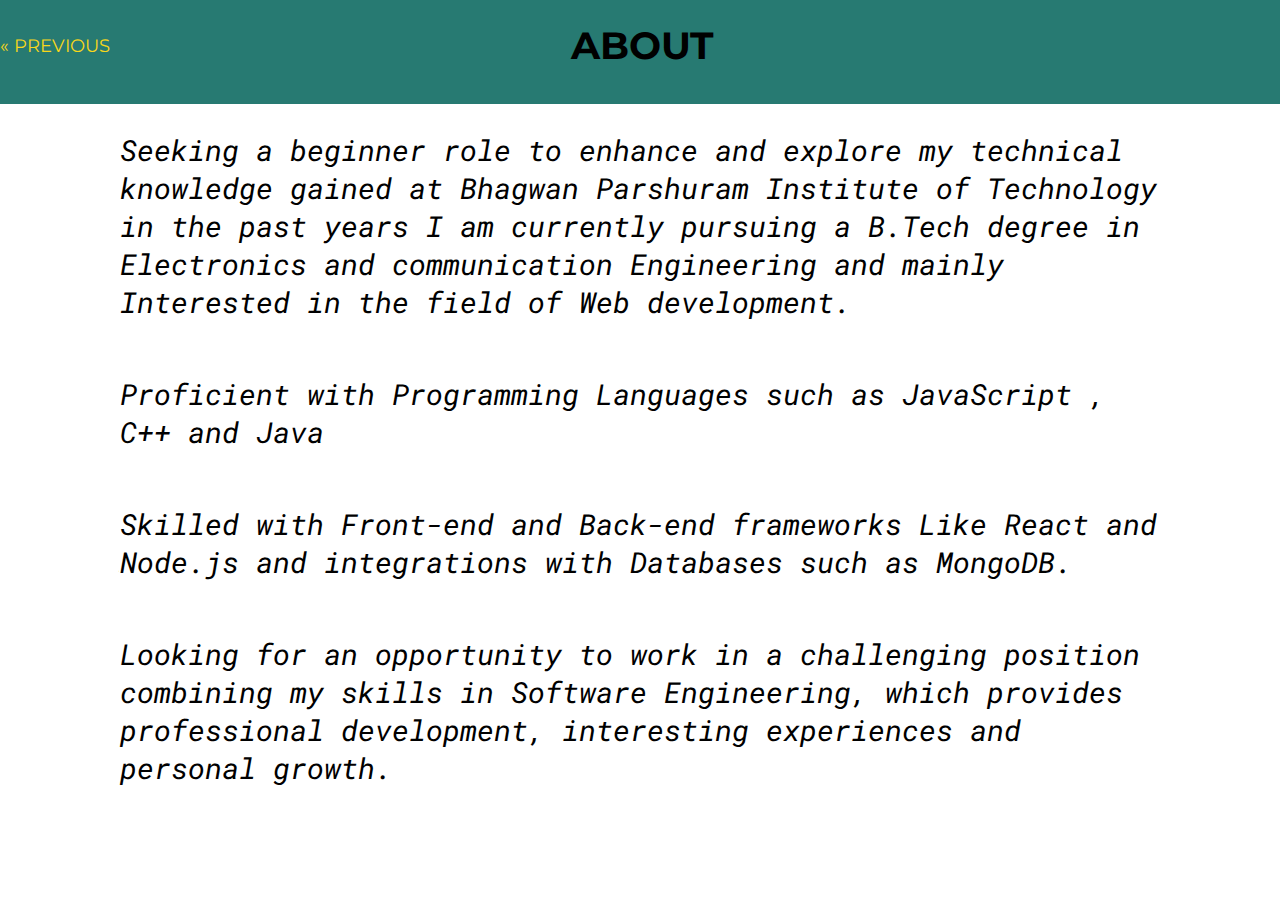
<file: about.html>
<!DOCTYPE html>
<html lang="en">
<head>
    <meta charset="UTF-8">
    <meta http-equiv="X-UA-Compatible" content="IE=edge">
    <meta name="viewport" content="width=device-width, initial-scale=1.0">
    <title>About</title>
    <link rel="preconnect" href="https://fonts.googleapis.com">
<link rel="preconnect" href="https://fonts.gstatic.com" crossorigin>
<link href="https://fonts.googleapis.com/css2?family=Montserrat:wght@300&family=Roboto+Mono:ital,wght@0,200;0,300;1,100;1,200&display=swap" rel="stylesheet">
    <link rel="stylesheet" href="style.css">
</head>
<body>
    <header>
        <a href="index.html" class="previous">&laquo; PREVIOUS</a>
        <h1>ABOUT</h1>
    </header>
    <p class="para"> Seeking a beginner role to enhance and explore my technical knowledge gained at Bhagwan Parshuram  Institute of Technology in the
        past years I am currently pursuing a B.Tech degree in Electronics and communication  Engineering and mainly Interested in the
        field of Web development.</p>
        <p class="para">Proficient with Programming Languages such as JavaScript , C++ and Java </p>
       <p class="para"> Skilled with Front-end and Back-end frameworks Like React and Node.js and
        integrations with Databases such as MongoDB.
    <p class="para">
        Looking for an opportunity to work in a challenging position combining my skills in Software Engineering, which provides professional development, interesting experiences and personal growth.
      </p>
</body>
</html>
</file>
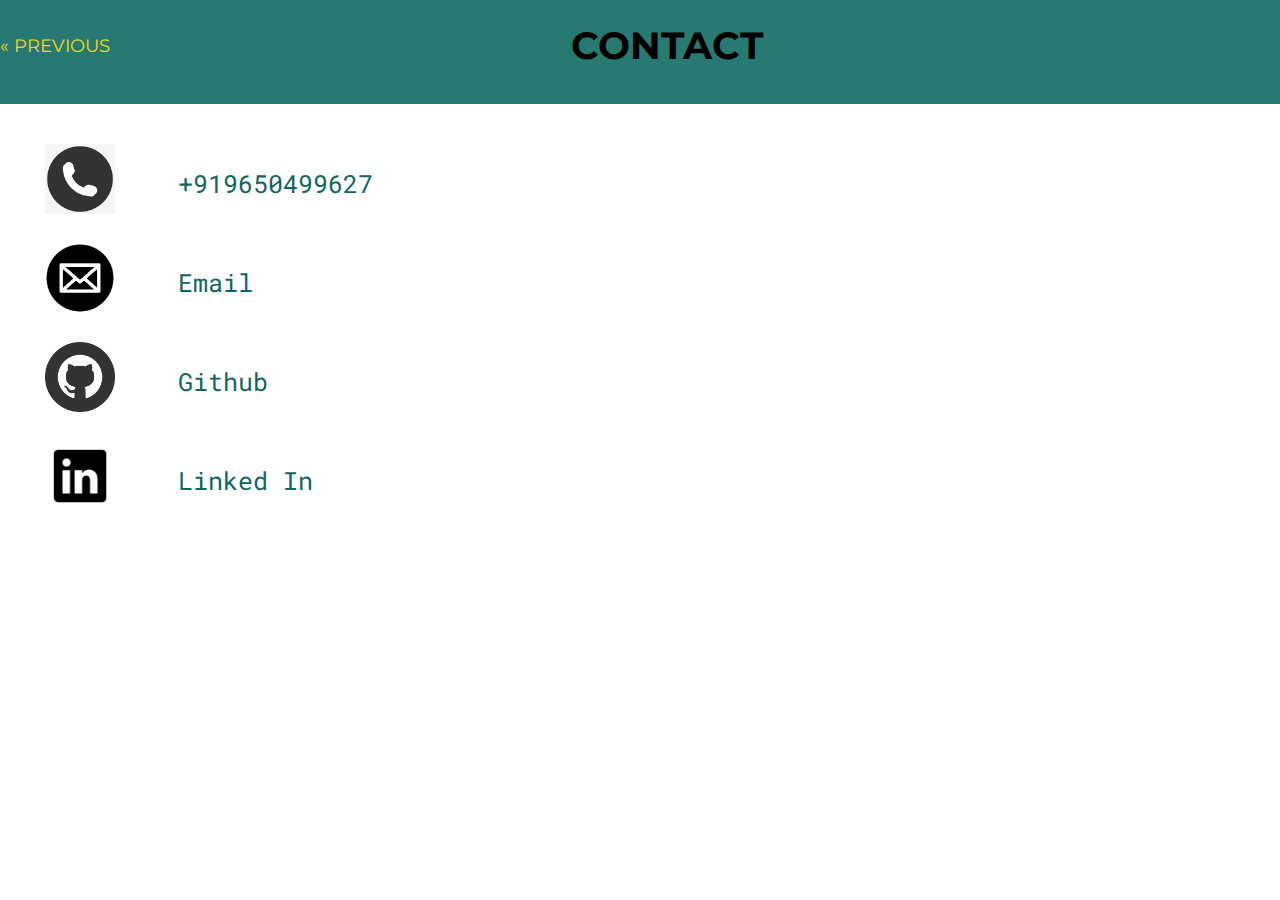
<file: contact.html>
<!DOCTYPE html>
<html lang="en">
<head>
    <meta charset="UTF-8">
    <meta http-equiv="X-UA-Compatible" content="IE=edge">
    <meta name="viewport" content="width=device-width, initial-scale=1.0">
    <title>CONTACT</title>
    <!-- font link -->
    <link href="https://fonts.googleapis.com/css2?family=Montserrat:wght@300&family=Roboto+Mono:ital,wght@0,200;0,300;1,100;1,200&display=swap" rel="stylesheet">

    <!-- icon link -->
    <link rel="stylesheet" href="https://fonts.googleapis.com/icon?family=Material+Icons">
    <link rel="preconnect" href="https://fonts.googleapis.com">
    <link rel="preconnect" href="https://fonts.gstatic.com" crossorigin>
    <!-- style link -->
    <link rel="stylesheet" href="style.css">
</head>
<body>
    <header>
        <a href="index.html" class="previous">&laquo; PREVIOUS</a>
        <h1>CONTACT</h1>
    </header>
    <div class="contact-box">
        <div class="cont">
           <a aria-label="call Vishal" data-position="top" data-tooltip="phone" target="_blank"href=""><img  src="./images/phone.png" alt="phone"></a>
           <div> <a target="_blank" href="">+919650499627</a></div>

        </div>
        <div class="cont">
            <a aria-label="Mail to Vishal" target="_blank" href="mailto:vishalchoubey2@gmail.com"><img  src="./images/email.png" alt="phone"></a>
            <div> <a  target="_blank"href="mailto:peeyush.mishra02@gmail.com">Email</a></div>
 
         </div>
         <div class="cont">
            <a target="_blank" href="https://github.com/Peeyush234"><img  src="./images/github.png" alt="phone"></a>
            <div> <a  target="_blank"href="https://github.com/Peeyush234">Github</a></div>
 
         </div>
         <div class="cont">
            <a  target="_blank"href="https://www.linkedin.com/in/peeyush-mishra-975ba0217/"><img aria-label="Call Vishal" src="./images/linked.png" alt="phone"></a>
            <div> <a target="_blank" href="https://www.linkedin.com/in/peeyush-mishra-975ba0217/">Linked In</a></div>
 
         </div>
    </div>
    
</body>
</html>
</file>
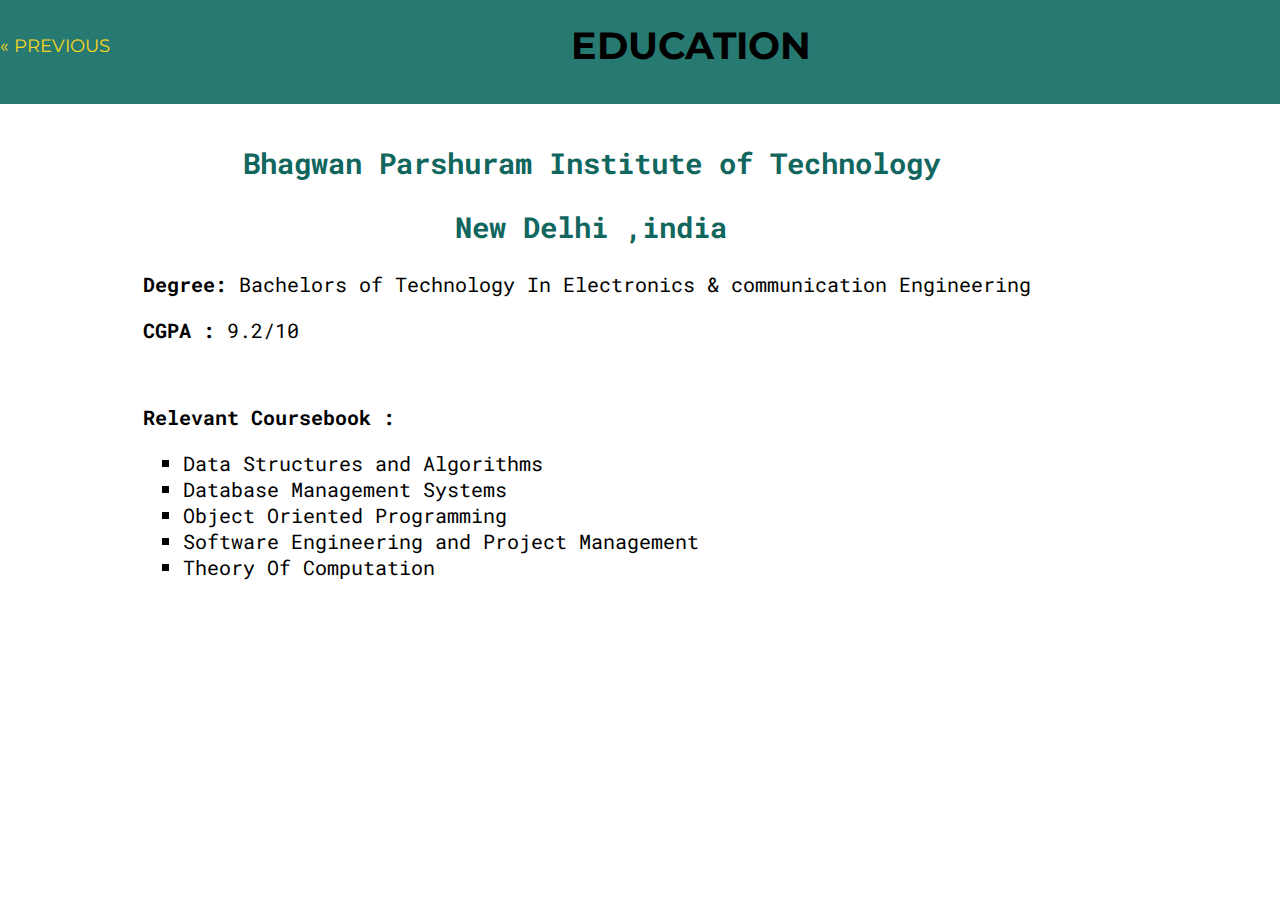
<file: education.html>
<!DOCTYPE html>
<html lang="en">
<head>
    <meta charset="UTF-8">
    <meta http-equiv="X-UA-Compatible" content="IE=edge">
    <meta name="viewport" content="width=device-width, initial-scale=1.0">
    <title>Education</title>
    <link href="https://fonts.googleapis.com/css2?family=Montserrat:wght@300&family=Roboto+Mono:ital,wght@0,200;0,300;1,100;1,200&display=swap" rel="stylesheet">
    <link rel="stylesheet" href="style.css">
</head>
<body>
    <header>
        <a href="index.html" class="previous">&laquo; PREVIOUS</a>
        <h1>EDUCATION</h1>
    </header>
    <div class="edu-box">
        <h2 style="color:#11665e; ">Bhagwan Parshuram  Institute of Technology</h2>
        <h2 style="color:#11665e; "> New Delhi ,india</h2>
        <p><span> Degree: </span> Bachelors of Technology In Electronics & communication
                 Engineering </p>
        <p><span> CGPA : </span> 9.2/10</p>
        <br>
        <p> <span> Relevant Coursebook :  </span> </p>
        <ul>
            <li>Data Structures and Algorithms</li>
                <li>Database Management Systems</li>
                <li>Object Oriented Programming</li>
                <li>Software Engineering and Project Management</li>
                <li>Theory Of Computation</li>
        
        </ul>

        
    </div>
    
</body>
</html>
</file>
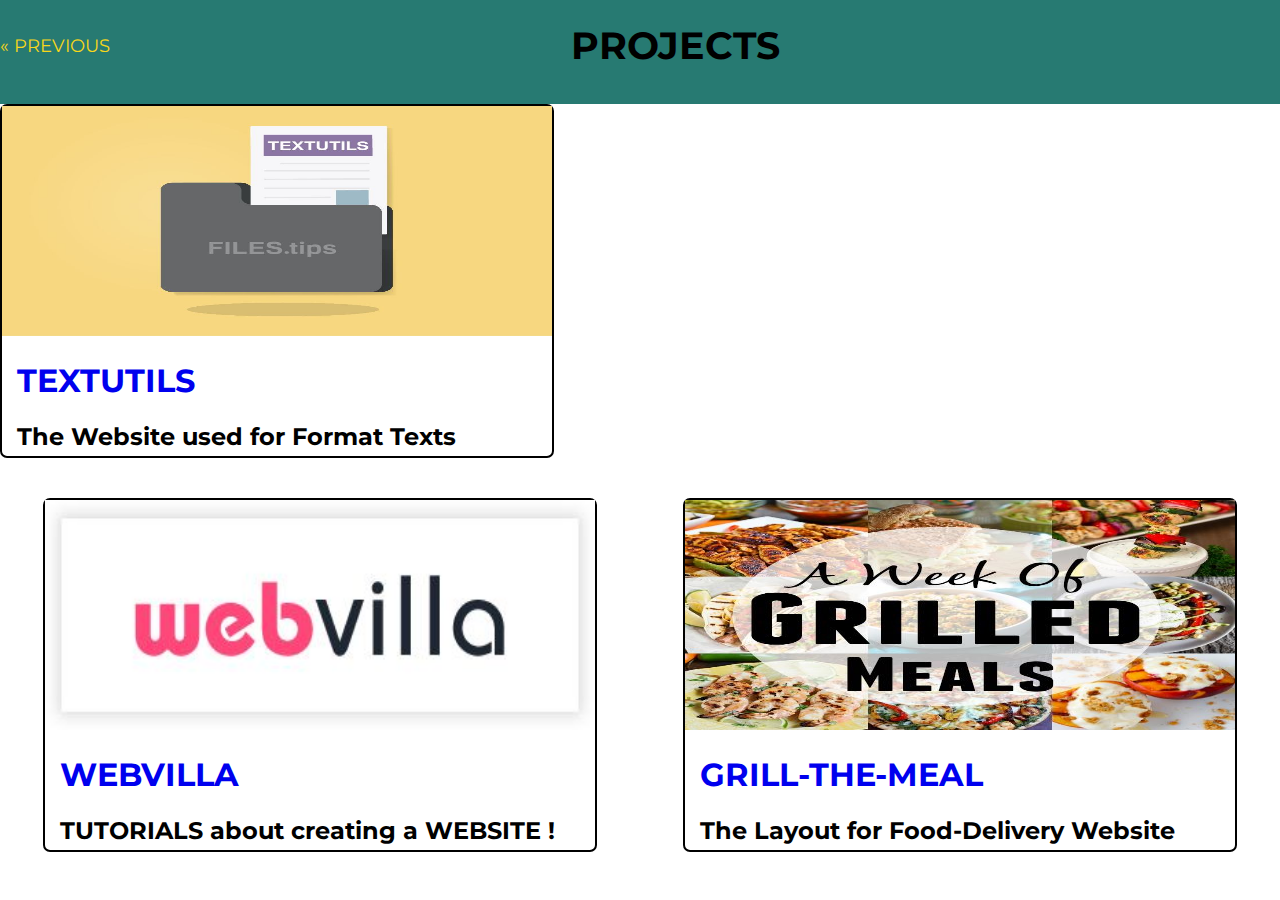
<file: projects.html>
<!DOCTYPE html>
<html lang="en">
<head>
    <meta charset="UTF-8">
    <meta http-equiv="X-UA-Compatible" content="IE=edge">
    <meta name="viewport" content="width=device-width, initial-scale=1.0">
    <title>Projects</title>
    <link rel="stylesheet" href="style.css">
    <link rel="stylesheet" href="https://fonts.googleapis.com/icon?family=Material+Icons">
    <link rel="preconnect" href="https://fonts.googleapis.com">
    <link rel="preconnect" href="https://fonts.gstatic.com" crossorigin>
    <link href="https://fonts.googleapis.com/css2?family=Montserrat:wght@300&family=Roboto+Mono:ital,wght@0,200;0,300;1,100;1,200&display=swap" rel="stylesheet">
</head>
<body>
    <header>
        <a href="index.html" class="previous">&laquo; PREVIOUS</a>
       <h1>PROJECTS</h1>
    </header>
       <!-- <div class="project-box">
           <div class="box">
               <img src="./images/donate.jpg" alt="loading">
               <h1><span style="color: rgb(10, 114, 79); font-weight: 15px; padding-left: 15PX;"><a target="_blank" href="https://vishalkumar215.github.io/spark-foundation-task/">DONATION WEBSITE</a> </span></h1>
               <h2>The covid Relief Fund donation Website</h2>

           </div> -->
           <div class="box">
            <img src="./images/TEXTUTILS.png" alt="loading">
            <h1 ><span  style="color: rgb(10, 114, 79); font-weight: 15px;padding-left: 15PX;"> <a target="_blank" href="https://focused-volhard-c1fa9b.netlify.app/">TEXTUTILS</a> </span></h1>
            
            <h2>The Website used for Format Texts</h2>
               
        </div>
       </div>
       <div class="project-box">
        <div class="box">
            <img src="./images/logo-webvilla.png" alt="loading">
            <h1><span style="color: rgb(10, 114, 79); font-weight: 15px; padding-left: 15PX;"><a target="_blank" href="https://vishalkumar215.github.io/LGMVIP-TASK-1/">WEBVILLA</a> </span></h1>
            <h2> TUTORIALS about creating a WEBSITE !</h2>

        </div>
        <div class="box">
         <img src="./images/grilled-meals.jpg" alt="loading">
         <h1 ><span  style="color: rgb(10, 114, 79); font-weight: 15px;padding-left: 15PX;"> <a target="_blank" href="https://keen-williams-9347de.netlify.app/">GRILL-THE-MEAL</a> </span></h1>
         
         <h2>The Layout for Food-Delivery Website</h2>
            
     </div>
    </div>

</body>
</html>
</file>
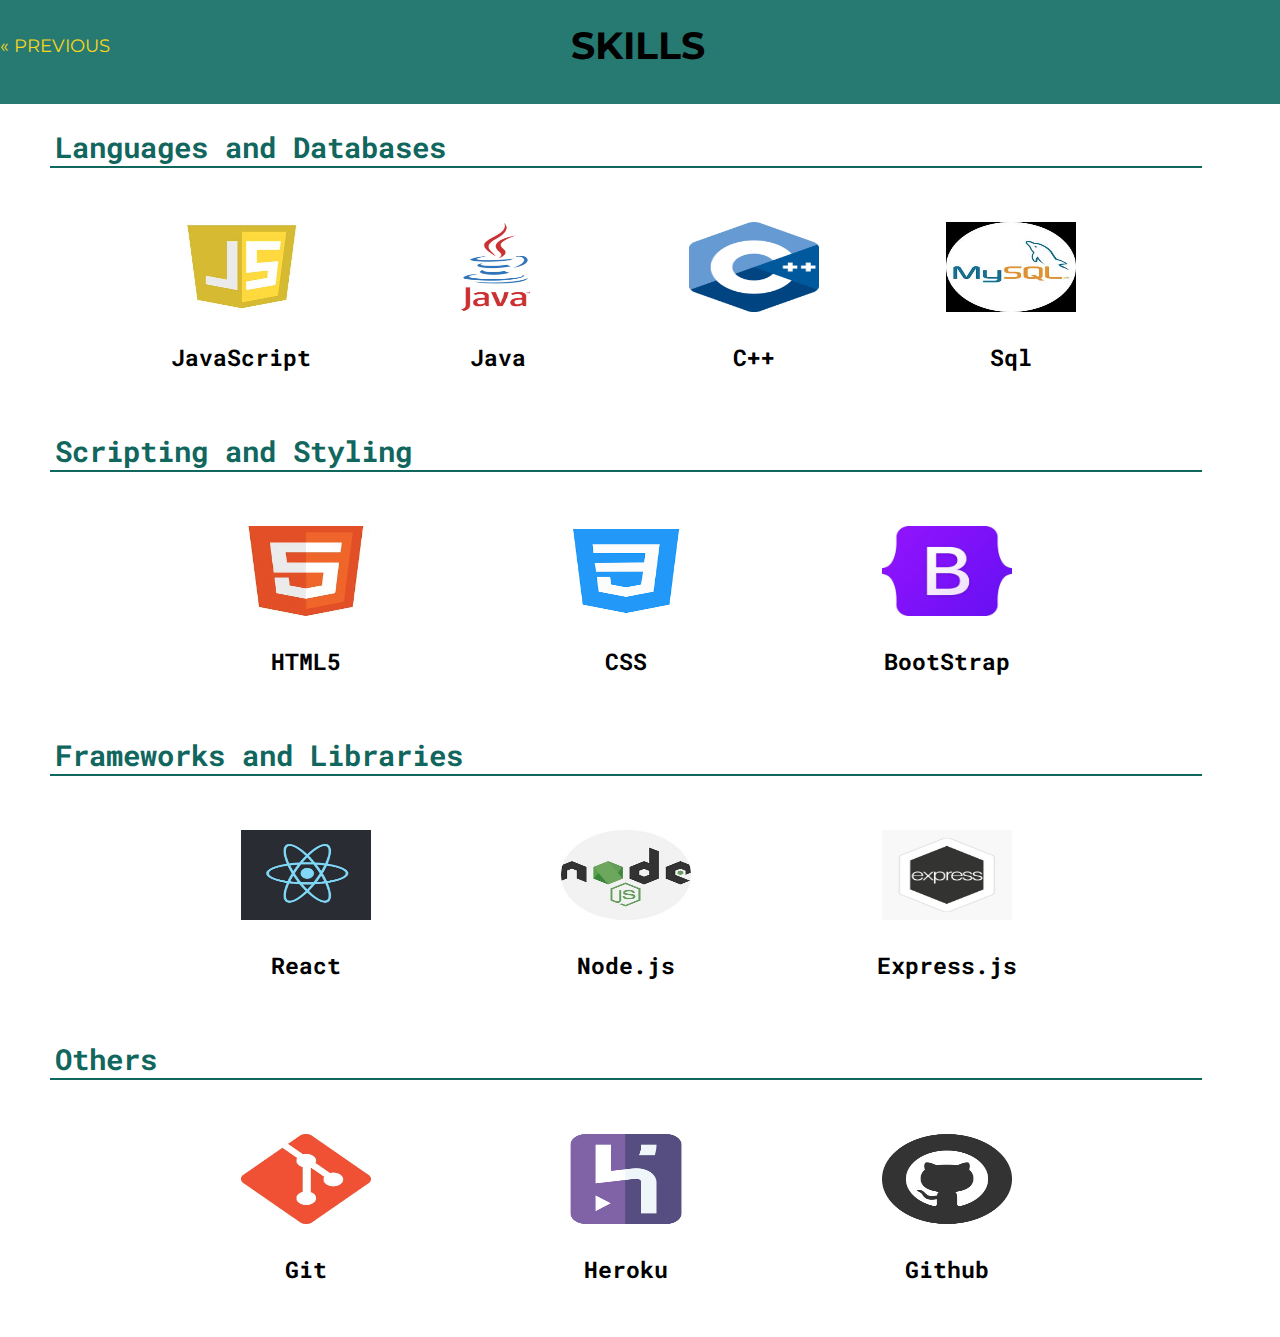
<file: skills.html>
<!DOCTYPE html>
<html lang="en">

<head>
    <meta charset="UTF-8">
    <meta http-equiv="X-UA-Compatible" content="IE=edge">
    <meta name="viewport" content="width=device-width, initial-scale=1.0">
    <title>Skills</title>
    <link
        href="https://fonts.googleapis.com/css2?family=Montserrat:wght@300&family=Roboto+Mono:ital,wght@0,200;0,300;1,100;1,200&display=swap"
        rel="stylesheet">
    <link rel="stylesheet" href="style.css">
</head>

<body>
    <header>
        <a href="index.html" class="previous">&laquo; PREVIOUS</a>
        <h1>SKILLS</h1>
    </header>
    <div class="skill-box">
        <h2>Languages and Databases</h2>

        <div class="skill-content">
            <div class="logo">
                <img src="./images/javascript_logo.png" alt="">
                <h3>JavaScript</h3>
            </div>
            <div class="logo">
                <img src="./images/java_logo.png" alt="">
                <h3>Java</h3>
            </div>
            <div class="logo">
                <img src="./images/c++logo.png" alt="">
                <h3>C++</h3>
            </div>
            <div class="logo">
                <img src="./images/sql.png" alt="">
                <h3>Sql</h3>
            </div>
        </div>
    </div>
    <div class="skill-box">
        <h2>Scripting and Styling</h2>

        <div class="skill-content">
            <div class="logo">
                <img src="./images/htmllogo.png" alt="">
                <h3>HTML5</h3>
            </div>
            <div class="logo">
                <img src="./images/csslogo.png" alt="">
                <h3>CSS</h3>
            </div>
            <div class="logo">
                <img src="./images/Bootstrap_logo.svg.png" alt="">
                <h3>BootStrap</h3>
            </div>

        </div>
    </div>

    <div class="skill-box">
        <h2>Frameworks and Libraries</h2>

        <div class="skill-content">
            <div class="logo">
                <img src="./images/reactlogo.png" alt="">
                <h3>React</h3>
            </div>
            <div class="logo">
                <img src="./images/node.png" alt="">
                <h3>Node.js</h3>
            </div>
            <div class="logo">
                <img src="./images/express.jpg" alt="">
                <h3>Express.js</h3>
            </div>

        </div>
    </div>

    <div class="skill-box">
        <h2>Others</h2>

        <div class="skill-content">
            <div class="logo">
                <img src="./images/git.png" alt="">
                <h3>Git</h3>
            </div>
            <div class="logo">
                <img src="./images/heroku.png" alt="">
                <h3>Heroku</h3>
            </div>
            <div class="logo">
                <img src="./images/github.png" alt="">
                <h3>Github</h3>
            </div>

        </div>
    </div>




</body>

</html>
</file>
<file: style.css>
/* side bar */
body{
    margin: 0;
    padding: 0;
    font-family: 'Montserrat', sans-serif;

}
.container{
    display: flex;
}


.me h1{
    margin: 90px 50px 5px 90px;
    padding: 15px 50px;
    font-size: 4rem;
    font-weight: 10;
    color: white;
}
.me h1 span{
    background-color: #114b45;
}
.me h2{
    margin: 0px 90px;
    padding: 2px 50px;
    color: white;
}
.me h2 span{
    color: #124b45;
}
.content{
    /* position: relative; */
    width: 100vw; 
    height: 100vh;
     background-color: #00796beb; 
    /* display:inline-block */
    
}

.option{
    /* position: fixed; */
    width: 200px;
    border: 2px solid rgb(51, 153, 194);
    height: 99.5vh;

}
.option img{
    width: 200px;
    height: 35vh;
}
ul{
    list-style-type:none;
}
.option li a{
    display: inline;
    font-size: 22px;
    color: rgb(51, 153, 194);
    
    text-decoration: none;
}
.option li a:hover{
    border-left: 4px solid skyblue;
    font-weight: bold;
    font-size: 23px;
    
}
.me .para{
    margin: 0px 90px;
    padding: 0px 50px;
    color: white;
    font-size: 1.5rem;
    font-weight: 10px;


}
.fa {
    margin-left: 145px;
    padding: 13px 15px;
    font-size: 30px;
    width: 30px;
    text-align: center;
    text-decoration: none;
    border-radius: 50%;
    background-color: white;
    color: #2867B2;;
  }
  .fa-github{
      color: black;
      margin-left: 33px;
  }
  .fa-github:hover{
      background-color: black;
      color: white;
  }
  .fa-linkedin:hover{
    background-color:#2867B2;
    color: white;
}


button{
    width: 170px;
    height:45px;
    margin-top: 20px;
    margin-left: 145px;
    border: 2px solid white;
    border-radius: 7px;

}
.intro-button .contact{
    background-color:#00796beb ;
    margin-left: 5px;
}
.intro-button .contact:hover{
    background-color:white ;
    
}
.about{
    margin-left: 200px;
    position: absolute;
    top: 693px;
    width: 100vw;
}
.about h1{
    height: 15vh;
    background-color: #114b45;
}
/* about page */
header{
    padding-top: 5px;
    padding-bottom: 18px;
    height: 9vh;
    background-color: #277a72;
    text-align: center;
    align-items: center;
    font-weight: 80px;
    display: flex;

    
    font-size: 1.2rem;
}
header h1{
    margin-left: 36vw;
    margin-right: 45px;
    
}
header a{
    text-decoration: none;
    /* border: 2px solid #130874; */
    color: rgb(248, 215, 26);
    font-size: 18px;
}
header a:hover{
    font-size: 19px;
    color: rgb(101, 202, 7);
}
.para{
    margin: 25px 90px;
    padding: 2px 30px;
    display: inline-block;
    font-family: 'Roboto Mono', monospace;
    font-size: 1.8rem;
    font-style: italic;
    font-weight:20px;
}

/* project page*/
.head{
    margin-top: 0px;
    padding-top: 15px;
    height: 10vh;
    font-size: 2rem;
    text-align: center;
    justify-items: center;
    background-color: #11665e;
}
.project-box{
    display: flex;
    justify-content: space-around;
    margin-top: 20px;
    padding-top: 20px;
}
.box{
    
    border: 2px solid ;
    text-align:justify;
    height: 350px;
    width:550px;
    border-radius: 7px;
}
.box h2{
    padding-left: 15px;
}
.box img{
    
    width:550px ;
    height: 230px;
}
.box a{
    text-decoration: none;
}
.box a:hover{
    font-size: 30px;
    border: 1px solid greenyellow;
    border-radius: 5px;

}
/* skill page style */
.skill-content{
    display: flex;
    justify-content: space-evenly;
    padding:20px 20px;
}
.logo{
    text-align: center;
    padding: 10px;
    /* border: 2px solid red; */
    width: 150px;
    font-size: 20px;
}
.skill-box{
    margin-top: 10px;
    font-family: 'Roboto Mono', monospace; 
    width: 90vw;
    height: 280px;
    /* border: 2px solid green; */
    margin-left: 50px;
}
.skill-box h2{
    padding-left: 5px;
    color: #11665e;
    font-size: 29px;
    border-bottom: 2px solid #11665e;
}
.logo img{
    width: 130px;
    height: 90px;
}
/* education  styling page */
.edu-box{
    font-family: 'Roboto Mono', monospace;
    padding: 15px;
    /* text-align: center; */
    width: 70vw;
    height: 80vh;
    /* border: 2px solid green; */
    margin-left: 10vw;
}
.edu-box p{
    font-weight: 25px;
    font-size: 20px;
    font-family: 'Roboto Mono', monospace;
}
.edu-box h2{
    font-size: 29px;
    text-align: center;
    /* display: inline-block; */

    padding: 1px 40px;
}
.edu-box li{
    list-style-type:square;
    font-size: 20px;
    color: black;
    font-weight: 25px;
}
.edu-box p span{
    font-weight: bolder;
}


/* contact page styling */


.contact-box{
    margin: 30px;
    font-family: 'Roboto Mono', monospace;
}
.cont{
    padding: 10px 15px;
    display: flex;
}
.cont img{
    width: 70px;
    padding-right: 40px;
    /* border: 1px solid #11665e ; */
}
.cont>div{
    padding: 23px;
    font-size:25px ;
    
}
.cont>div>a{
    color: #11665e;
    text-decoration: none;
}
.cont>div>a:hover{
    font-size: 26px;
    font-weight: 45px;
    color: #0ae6db;

}
</file>
